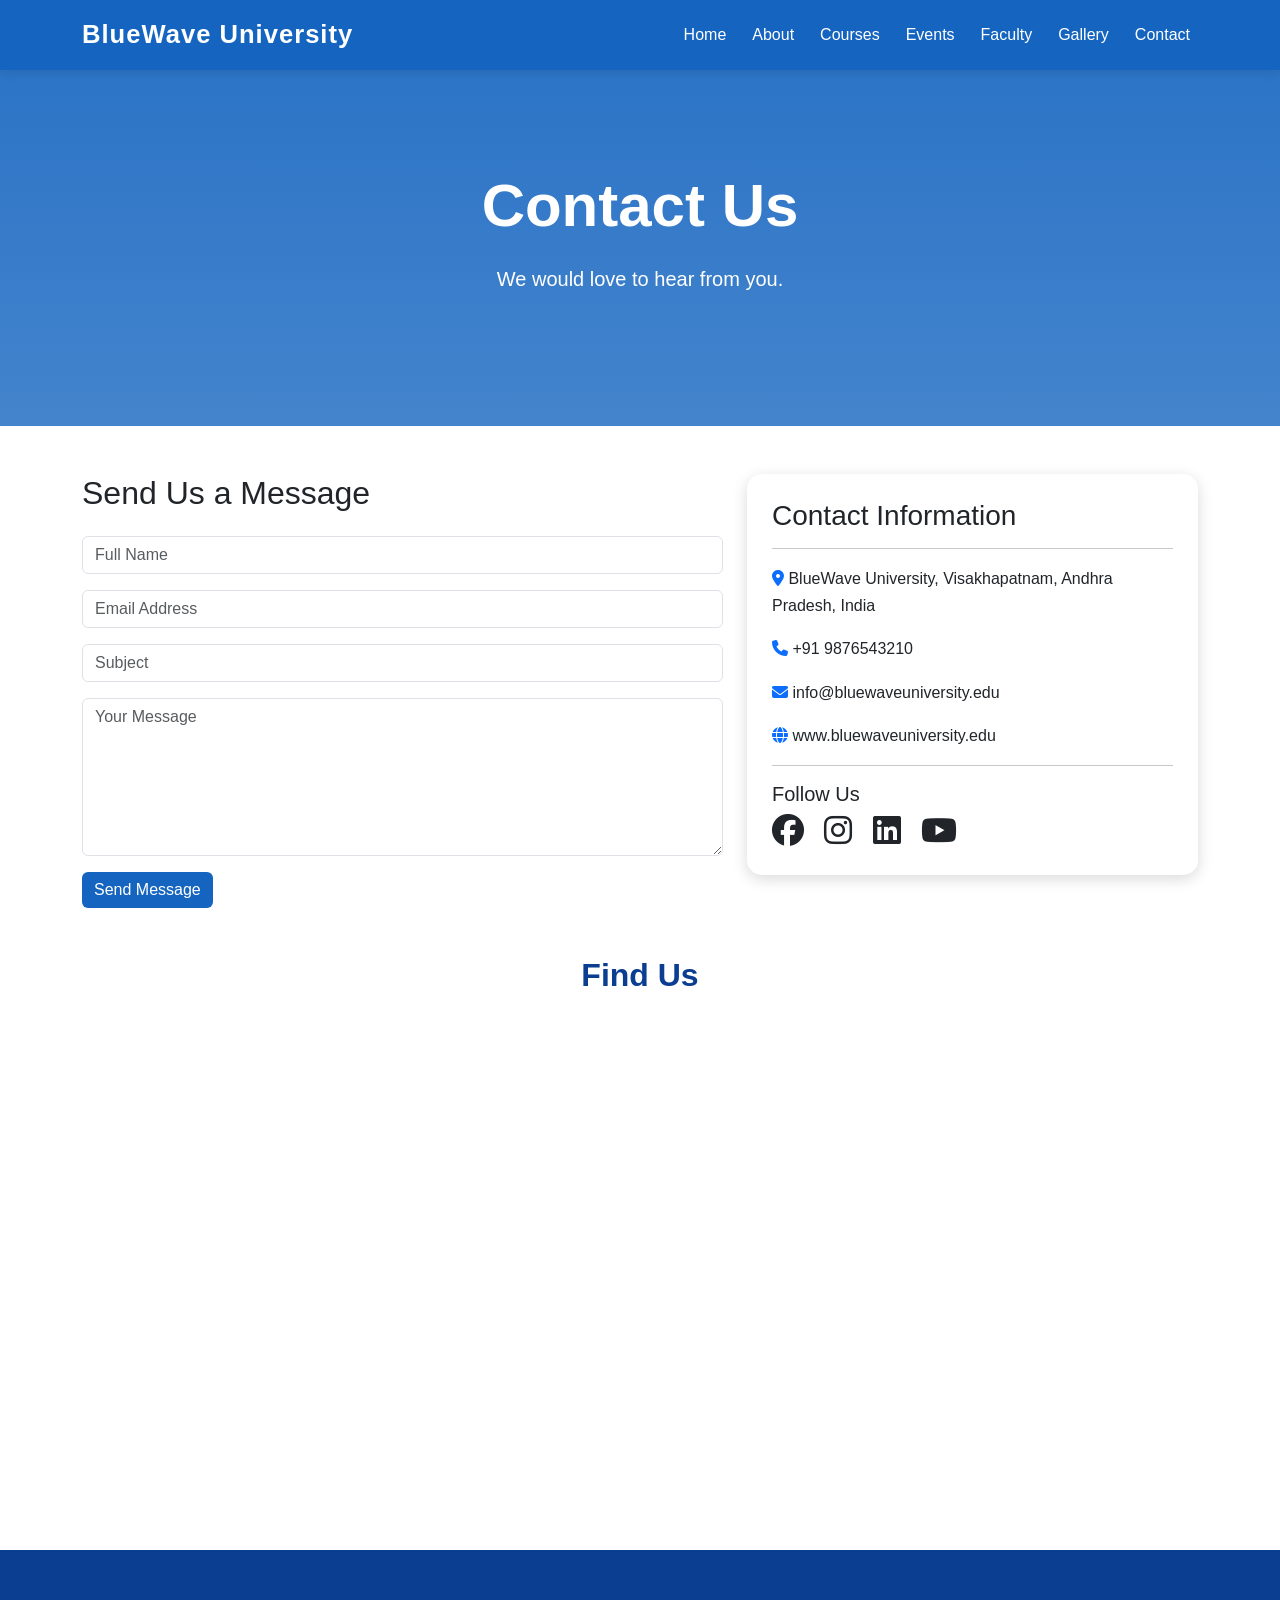
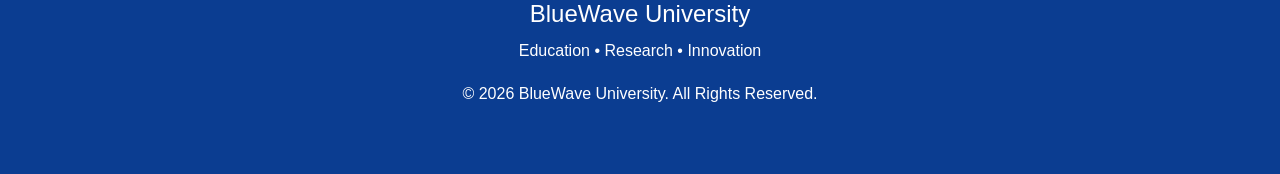
<file: contact.html>
<!DOCTYPE html>
<html lang="en">

<head>

<meta charset="UTF-8">
<meta name="viewport" content="width=device-width, initial-scale=1.0">

<title>Contact Us | BlueWave University</title>

<link href="https://cdn.jsdelivr.net/npm/bootstrap@5.3.3/dist/css/bootstrap.min.css" rel="stylesheet">

<link href="https://cdnjs.cloudflare.com/ajax/libs/font-awesome/6.5.2/css/all.min.css" rel="stylesheet">

<link rel="stylesheet" href="css/style.css">

</head>

<body>

<!-- NAVBAR -->

<nav class="navbar navbar-expand-lg navbar-dark main-nav">

<div class="container">

<a class="navbar-brand fw-bold" href="index.html">
BlueWave University
</a>

<button class="navbar-toggler"
data-bs-toggle="collapse"
data-bs-target="#navbarNav">

<span class="navbar-toggler-icon"></span>

</button>

<div class="collapse navbar-collapse" id="navbarNav">

<ul class="navbar-nav ms-auto">

<li class="nav-item"><a class="nav-link" href="index.html">Home</a></li>
<li class="nav-item"><a class="nav-link" href="about.html">About</a></li>
<li class="nav-item"><a class="nav-link" href="courses.html">Courses</a></li>
<li class="nav-item"><a class="nav-link" href="events.html">Events</a></li>
<li class="nav-item"><a class="nav-link" href="faculty.html">Faculty</a></li>
<li class="nav-item"><a class="nav-link" href="gallery.html">Gallery</a></li>
<li class="nav-item"><a class="nav-link active" href="contact.html">Contact</a></li>

</ul>

</div>

</div>

</nav>

<!-- HERO -->

<section class="hero">

<div class="container text-center">

<h1>Contact Us</h1>

<p>
We would love to hear from you.
</p>

</div>

</section>

<!-- CONTACT SECTION -->

<section class="py-5">

<div class="container">

<div class="row">

<!-- CONTACT FORM -->

<div class="col-lg-7">

<h2 class="mb-4">
Send Us a Message
</h2>

<form>

<div class="mb-3">

<input
type="text"
class="form-control"
placeholder="Full Name"
required>

</div>

<div class="mb-3">

<input
type="email"
class="form-control"
placeholder="Email Address"
required>

</div>

<div class="mb-3">

<input
type="text"
class="form-control"
placeholder="Subject"
required>

</div>

<div class="mb-3">

<textarea
class="form-control"
rows="6"
placeholder="Your Message"
required></textarea>

</div>

<button
type="submit"
class="btn btn-primary">

Send Message

</button>

</form>

</div>

<!-- CONTACT INFO -->

<div class="col-lg-5">

<div class="card course-card">

<div class="card-body">

<h3>
Contact Information
</h3>

<hr>

<p>

<i class="fas fa-map-marker-alt text-primary"></i>

BlueWave University,
Visakhapatnam,
Andhra Pradesh,
India

</p>

<p>

<i class="fas fa-phone text-primary"></i>

+91 9876543210

</p>

<p>

<i class="fas fa-envelope text-primary"></i>

info@bluewaveuniversity.edu

</p>

<p>

<i class="fas fa-globe text-primary"></i>

www.bluewaveuniversity.edu

</p>

<hr>

<h5>
Follow Us
</h5>

<div>

<i class="fab fa-facebook fa-2x me-3"></i>

<i class="fab fa-instagram fa-2x me-3"></i>

<i class="fab fa-linkedin fa-2x me-3"></i>

<i class="fab fa-youtube fa-2x"></i>

</div>

</div>

</div>

</div>

</div>

</div>

</section>

<!-- MAP -->

<section>

<div class="container pb-5">

<h2 class="section-title">
Find Us
</h2>

<iframe
src="https://maps.google.com/maps?q=Visakhapatnam&t=&z=13&ie=UTF8&iwloc=&output=embed"
width="100%"
height="450"
style="border:0;"
allowfullscreen=""
loading="lazy">

</iframe>

</div>

</section>

<!-- FOOTER -->

<footer>

<div class="container text-center">

<h4>
BlueWave University
</h4>

<p>
Education • Research • Innovation
</p>

<p>
© 2026 BlueWave University. All Rights Reserved.
</p>

</div>

</footer>

<script src="https://cdn.jsdelivr.net/npm/bootstrap@5.3.3/dist/js/bootstrap.bundle.min.js"></script>

<script src="js/script.js"></script>

</body>

</html>
</file>
<file: css/style.css>
/* ===== GENERAL ===== */

*{
    margin:0;
    padding:0;
    box-sizing:border-box;
}

body{
    font-family:'Segoe UI',sans-serif;
    line-height:1.7;
    overflow-x:hidden;
}

/* ===== TOP BAR ===== */

.top-bar{
    background:#0b3d91;
    color:white;
    padding:10px 0;
    font-size:14px;
}

/* ===== NAVBAR ===== */

.main-nav{
    background:#1565c0;
    box-shadow:0 2px 10px rgba(0,0,0,0.1);
}

.navbar-brand{
    font-size:1.6rem;
    letter-spacing:1px;
}

.nav-link{
    color:white !important;
    margin-left:10px;
    transition:0.3s;
}

.nav-link:hover{
    color:#ffd54f !important;
}

/* ===== HERO ===== */

.hero{
    padding:100px 0;
    background:linear-gradient(
        rgba(21,101,192,0.9),
        rgba(21,101,192,0.8)
    );
    color:white;
}

.hero h1{
    font-size:60px;
    font-weight:700;
    margin-bottom:20px;
}

.hero p{
    font-size:20px;
    margin-bottom:30px;
}

.hero img{
    border-radius:20px;
}

/* ===== SECTION TITLE ===== */

.section-title{
    text-align:center;
    font-weight:700;
    margin-bottom:50px;
    color:#0b3d91;
}

/* ===== COURSE CARDS ===== */

.course-card{
    border:none;
    overflow:hidden;
    border-radius:15px;
    margin-bottom:30px;
    transition:0.4s;
    box-shadow:0 4px 15px rgba(0,0,0,0.15);
}

.course-card:hover{
    transform:translateY(-10px);
}

.course-card img{
    height:250px;
    object-fit:cover;
}

.course-card .card-body{
    padding:25px;
}

/* ===== COUNTER SECTION ===== */

.counter-section{
    background:#1565c0;
    color:white;
    padding:80px 0;
}

.counter-section h2{
    font-size:50px;
    font-weight:bold;
}

.counter-section p{
    font-size:18px;
}

/* ===== TESTIMONIALS ===== */

.testimonial{
    background:white;
    padding:30px;
    border-radius:15px;
    text-align:center;
    box-shadow:0 3px 15px rgba(0,0,0,0.15);
    transition:0.4s;
    margin-bottom:20px;
}

.testimonial:hover{
    transform:translateY(-10px);
}

.testimonial p{
    font-style:italic;
}

.testimonial h5{
    color:#1565c0;
    margin-top:15px;
}

/* ===== BUTTONS ===== */

.btn-primary{
    background:#1565c0;
    border:none;
}

.btn-primary:hover{
    background:#0b3d91;
}

.btn-outline-primary:hover{
    background:#1565c0;
}

/* ===== FOOTER ===== */

footer{
    background:#0b3d91;
    color:white;
    padding:50px 0;
}

footer i{
    margin-top:15px;
    cursor:pointer;
    transition:0.3s;
}

footer i:hover{
    transform:scale(1.2);
    color:#ffd54f;
}

/* ===== ANIMATIONS ===== */

.course-card,
.testimonial{
    animation:fadeUp 1s ease;
}

@keyframes fadeUp{

    from{
        opacity:0;
        transform:translateY(50px);
    }

    to{
        opacity:1;
        transform:translateY(0);
    }

}

/* ===== RESPONSIVE ===== */

@media(max-width:768px){

.hero{
    text-align:center;
}

.hero h1{
    font-size:38px;
}

.hero p{
    font-size:18px;
}

.counter-section h2{
    font-size:35px;
}

.navbar-brand{
    font-size:1.2rem;
}

}
</file>
